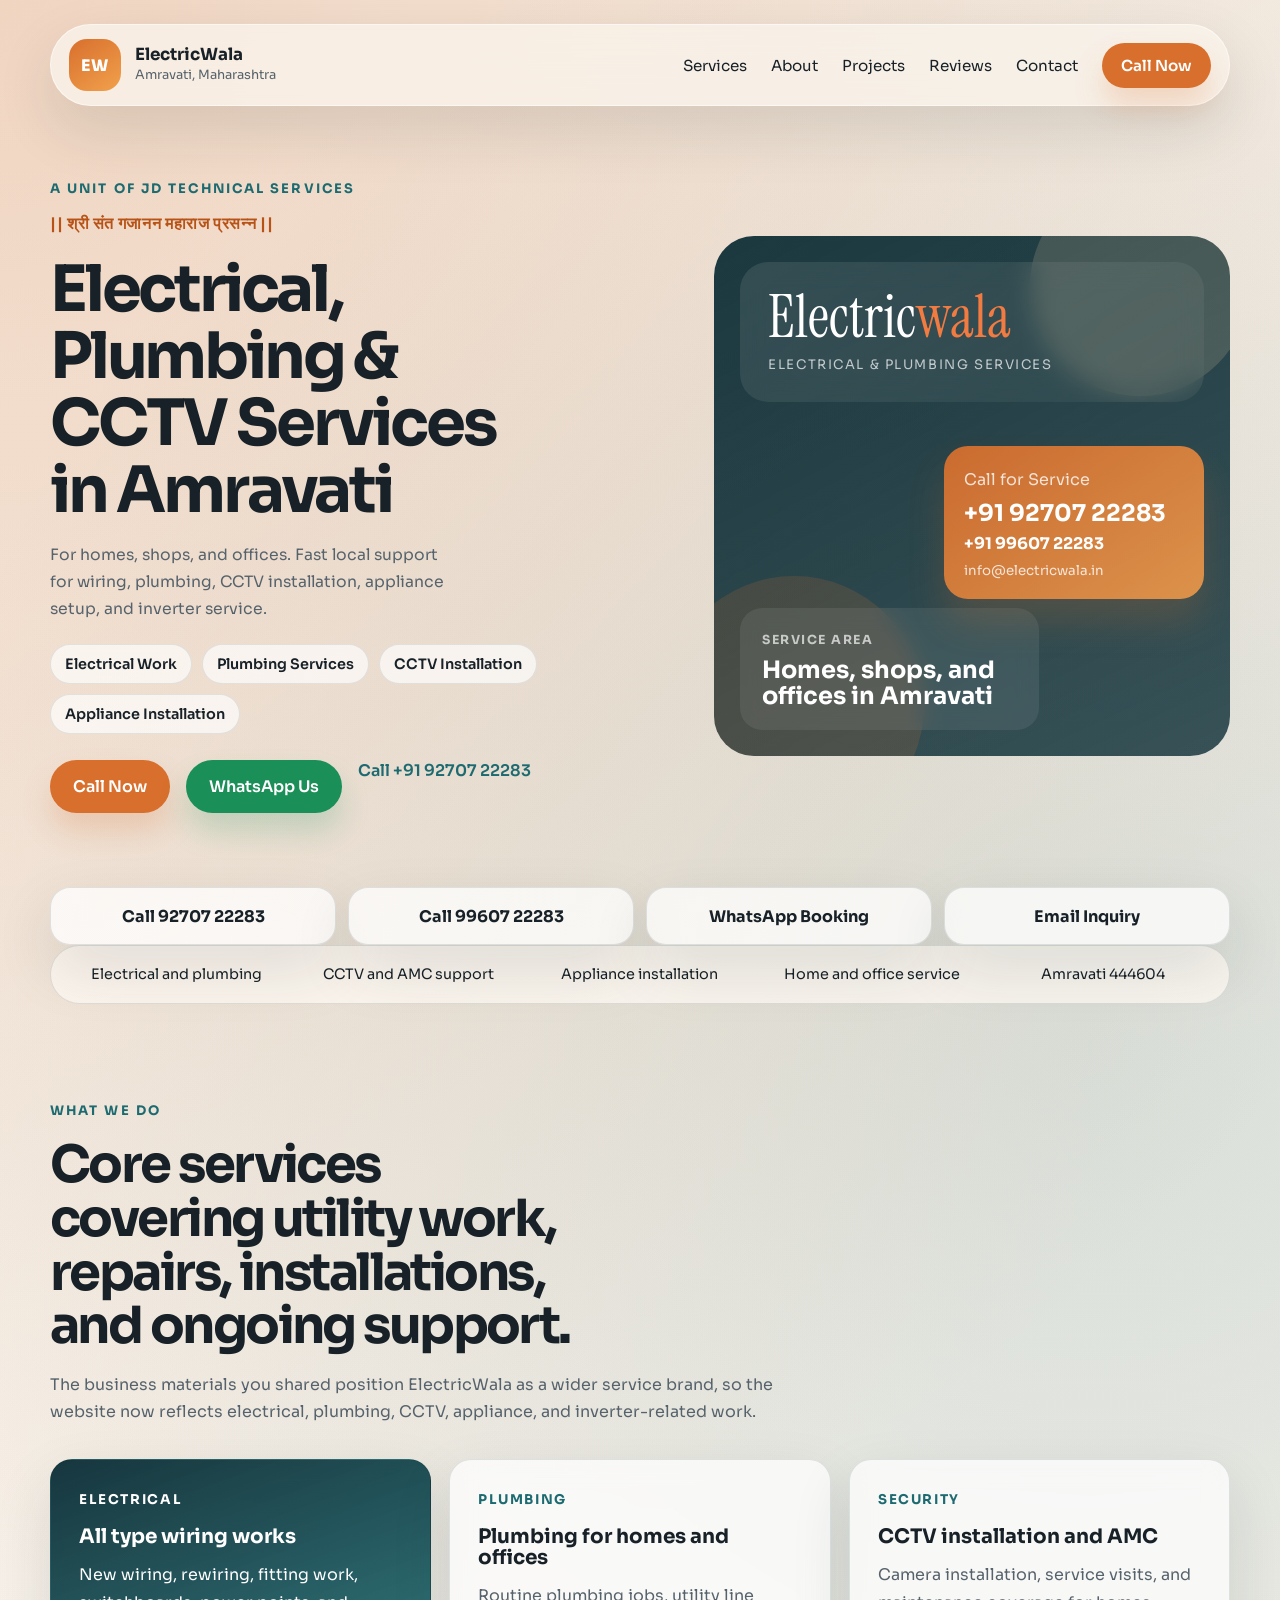
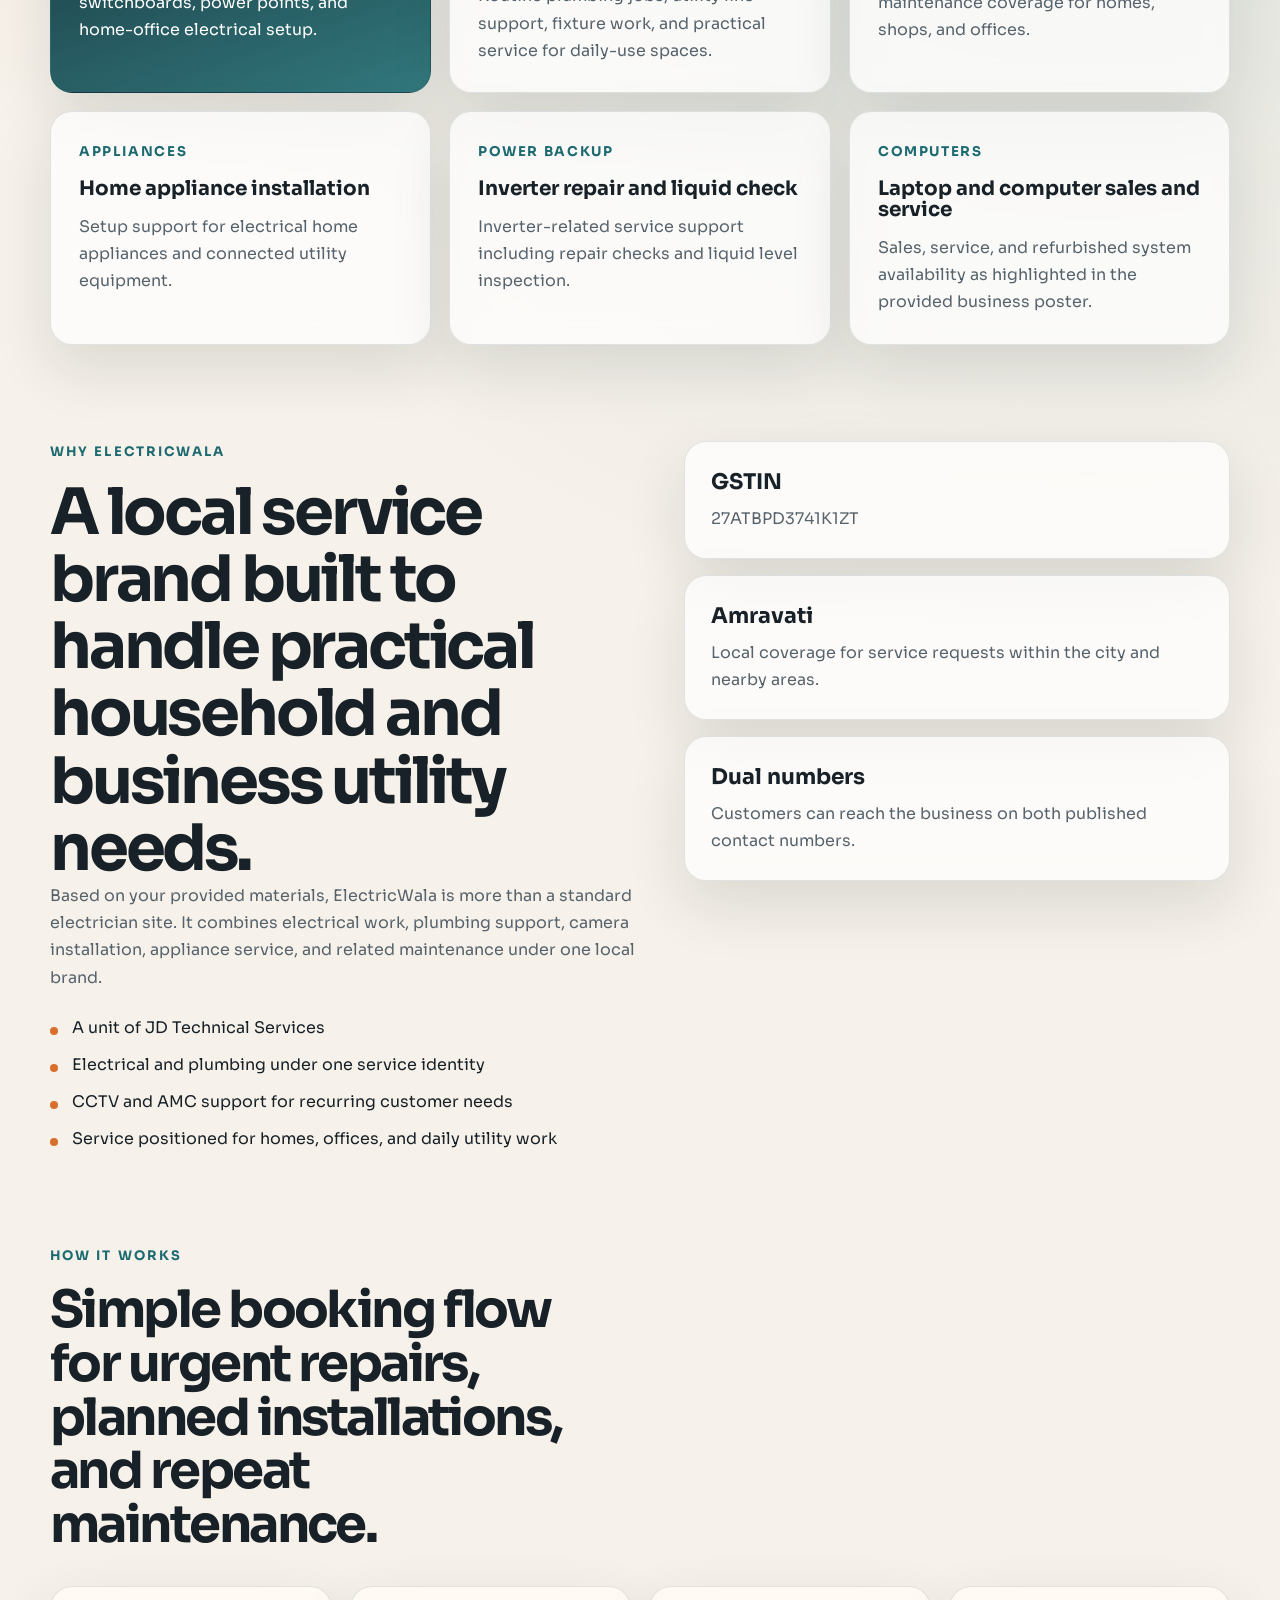
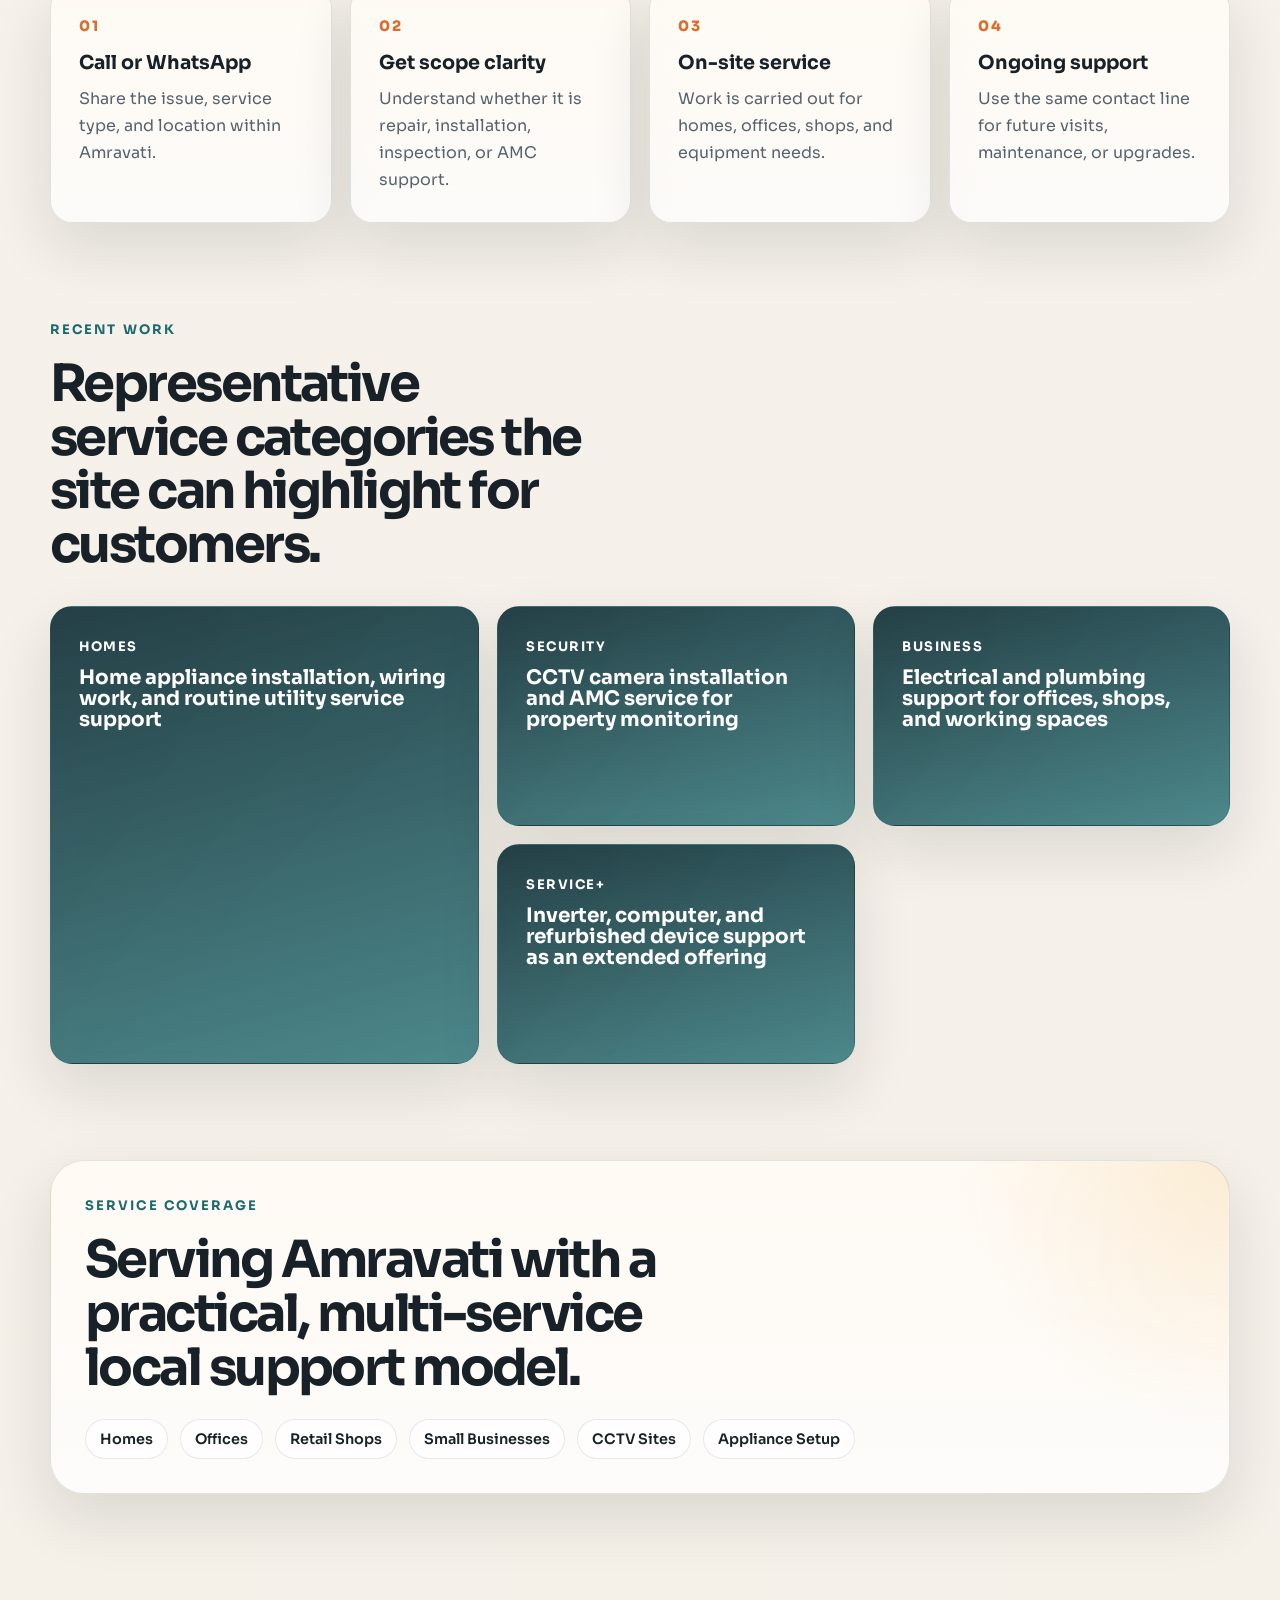
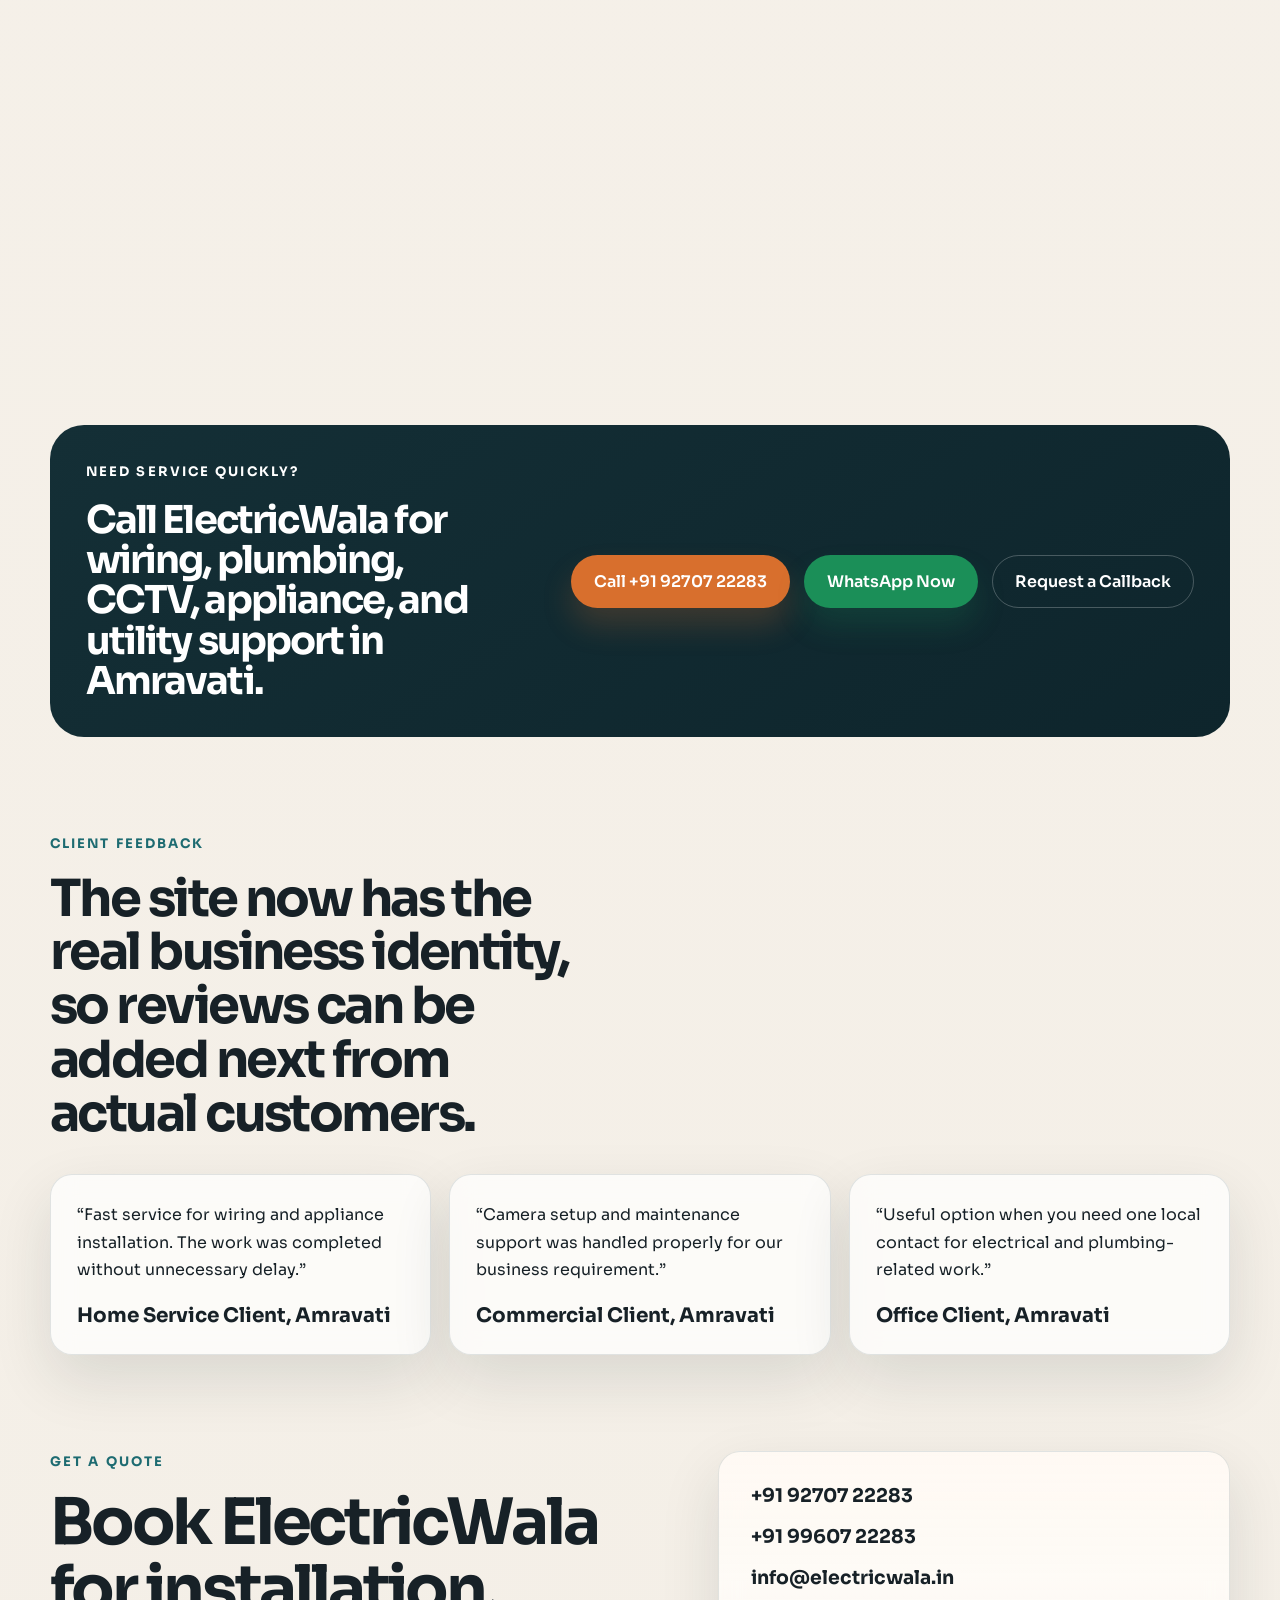
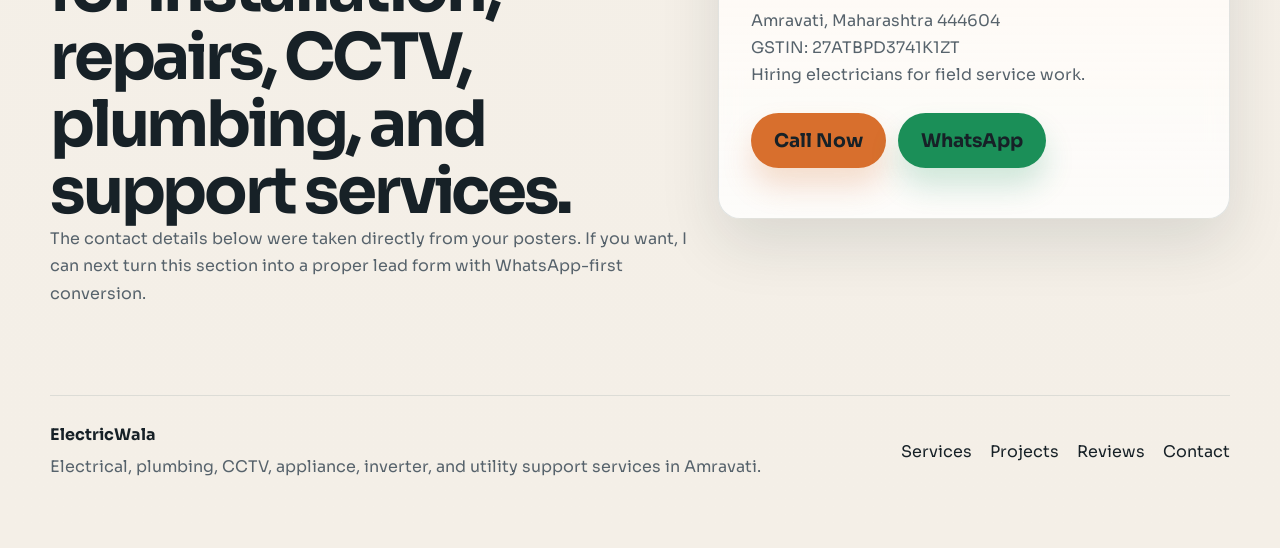
<file: index.html>
<!DOCTYPE html>
<html lang="en">
  <head>
    <meta charset="UTF-8" />
    <meta name="viewport" content="width=device-width, initial-scale=1.0" />
    <title>ElectricWala | Electrical & Plumbing Services in Amravati</title>
    <meta
      name="description"
      content="ElectricWala, a unit of JD Technical Services, offers electrical, plumbing, CCTV, appliance installation, inverter repair, and wiring services in Amravati, Maharashtra.eletric services neear me"
    />
    <link rel="preconnect" href="https://fonts.googleapis.com" />
    <link rel="preconnect" href="https://fonts.gstatic.com" crossorigin />
    <link
      href="https://fonts.googleapis.com/css2?family=Instrument+Serif:ital@0;1&family=Sora:wght@300;400;500;600;700;800&display=swap"
      rel="stylesheet"
    />
    <link rel="stylesheet" href="styles.css" />
  </head>
  <body>
    <div class="site-shell">
      <header class="topbar">
        <div class="brand-lockup">
          <div class="brand-mark">EW</div>
          <div>
            <a class="brand-name" href="#home">ElectricWala</a>
            <p class="brand-subtitle">Amravati, Maharashtra</p>
          </div>
        </div>

        <button class="menu-toggle" type="button" aria-expanded="false" aria-label="Open menu">
          <span></span>
          <span></span>
        </button>

        <nav class="nav-panel">
          <a href="#services">Services</a>
          <a href="#about">About</a>
          <a href="#projects">Projects</a>
          <a href="#reviews">Reviews</a>
          <a href="#contact">Contact</a>
          <a class="button button-small" href="tel:+919270722283">Call Now</a>
        </nav>
      </header>

      <main>
        <section class="hero" id="home">
          <div class="hero-copy">
            <p class="eyebrow">A Unit of JD Technical Services</p>
            <p class="hero-blessing">|| श्री संत गजानन महाराज प्रसन्न ||</p>
            <h1>Electrical, Plumbing & CCTV Services in Amravati</h1>
            <p class="hero-text">
              For homes, shops, and offices. Fast local support for wiring, plumbing, CCTV
              installation, appliance setup, and inverter service.
            </p>

            <div class="hero-clarity-list" aria-label="Main services">
              <span>Electrical Work</span>
              <span>Plumbing Services</span>
              <span>CCTV Installation</span>
              <span>Appliance Installation</span>
            </div>

            <div class="hero-actions">
              <a class="button" href="tel:+919270722283">Call Now</a>
              <a class="button button-whatsapp" href="https://wa.me/919270722283" target="_blank" rel="noreferrer">WhatsApp Us</a>
              <a class="link-arrow" href="tel:+919270722283">Call +91 92707 22283</a>
            </div>
          </div>

          <div class="hero-visual">
            <div class="hero-brand-panel hero-brand-panel-main">
              <p>Electric<span>wala</span></p>
              <small>Electrical & Plumbing Services</small>
            </div>
            <div class="hero-service-badge">
              <span>Service Area</span>
              <strong>Homes, shops, and offices in Amravati</strong>
            </div>
            <div class="hero-contact-card">
              <p>Call for Service</p>
              <strong>+91 92707 22283</strong>
              <span>+91 99607 22283</span>
              <small>info@electricwala.in</small>
            </div>
          </div>
        </section>

        <section class="quick-contact-bar" aria-label="Primary contact actions">
          <a href="tel:+919270722283">Call 92707 22283</a>
          <a href="tel:+919960722283">Call 99607 22283</a>
          <a href="https://wa.me/919270722283" target="_blank" rel="noreferrer">WhatsApp Booking</a>
          <a href="mailto:info@electricwala.in">Email Inquiry</a>
        </section>

        <section class="trust-strip">
          <p>Electrical and plumbing</p>
          <p>CCTV and AMC support</p>
          <p>Appliance installation</p>
          <p>Home and office service</p>
          <p>Amravati 444604</p>
        </section>

        <section class="section" id="services">
          <div class="section-heading">
            <p class="eyebrow">What We Do</p>
            <h2>Core services covering utility work, repairs, installations, and ongoing support.</h2>
            <p>
              The business materials you shared position ElectricWala as a wider service brand, so the
              website now reflects electrical, plumbing, CCTV, appliance, and inverter-related work.
            </p>
          </div>

          <div class="service-grid">
            <article class="service-card featured">
              <span class="service-tag">Electrical</span>
              <h3>All type wiring works</h3>
              <p>New wiring, rewiring, fitting work, switchboards, power points, and home-office electrical setup.</p>
            </article>
            <article class="service-card">
              <span class="service-tag">Plumbing</span>
              <h3>Plumbing for homes and offices</h3>
              <p>Routine plumbing jobs, utility line support, fixture work, and practical service for daily-use spaces.</p>
            </article>
            <article class="service-card">
              <span class="service-tag">Security</span>
              <h3>CCTV installation and AMC</h3>
              <p>Camera installation, service visits, and maintenance coverage for homes, shops, and offices.</p>
            </article>
            <article class="service-card">
              <span class="service-tag">Appliances</span>
              <h3>Home appliance installation</h3>
              <p>Setup support for electrical home appliances and connected utility equipment.</p>
            </article>
            <article class="service-card">
              <span class="service-tag">Power Backup</span>
              <h3>Inverter repair and liquid check</h3>
              <p>Inverter-related service support including repair checks and liquid level inspection.</p>
            </article>
            <article class="service-card">
              <span class="service-tag">Computers</span>
              <h3>Laptop and computer sales and service</h3>
              <p>Sales, service, and refurbished system availability as highlighted in the provided business poster.</p>
            </article>
          </div>
        </section>

        <section class="section split-section" id="about">
          <div class="split-copy">
            <p class="eyebrow">Why ElectricWala</p>
            <h2>A local service brand built to handle practical household and business utility needs.</h2>
            <p>
              Based on your provided materials, ElectricWala is more than a standard electrician site.
              It combines electrical work, plumbing support, camera installation, appliance service,
              and related maintenance under one local brand.
            </p>
            <ul class="feature-list">
              <li>A unit of JD Technical Services</li>
              <li>Electrical and plumbing under one service identity</li>
              <li>CCTV and AMC support for recurring customer needs</li>
              <li>Service positioned for homes, offices, and daily utility work</li>
            </ul>
          </div>

          <div class="info-stack">
            <article>
              <strong>GSTIN</strong>
              <p>27ATBPD3741K1ZT</p>
            </article>
            <article>
              <strong>Amravati</strong>
              <p>Local coverage for service requests within the city and nearby areas.</p>
            </article>
            <article>
              <strong>Dual numbers</strong>
              <p>Customers can reach the business on both published contact numbers.</p>
            </article>
          </div>
        </section>

        <section class="section process-section">
          <div class="section-heading">
            <p class="eyebrow">How It Works</p>
            <h2>Simple booking flow for urgent repairs, planned installations, and repeat maintenance.</h2>
          </div>

          <div class="process-grid">
            <article class="process-card">
              <span>01</span>
              <h3>Call or WhatsApp</h3>
              <p>Share the issue, service type, and location within Amravati.</p>
            </article>
            <article class="process-card">
              <span>02</span>
              <h3>Get scope clarity</h3>
              <p>Understand whether it is repair, installation, inspection, or AMC support.</p>
            </article>
            <article class="process-card">
              <span>03</span>
              <h3>On-site service</h3>
              <p>Work is carried out for homes, offices, shops, and equipment needs.</p>
            </article>
            <article class="process-card">
              <span>04</span>
              <h3>Ongoing support</h3>
              <p>Use the same contact line for future visits, maintenance, or upgrades.</p>
            </article>
          </div>
        </section>

        <section class="section projects-section" id="projects">
          <div class="section-heading">
            <p class="eyebrow">Recent Work</p>
            <h2>Representative service categories the site can highlight for customers.</h2>
          </div>

          <div class="project-grid">
            <article class="project-card project-large">
              <span>Homes</span>
              <h3>Home appliance installation, wiring work, and routine utility service support</h3>
            </article>
            <article class="project-card">
              <span>Security</span>
              <h3>CCTV camera installation and AMC service for property monitoring</h3>
            </article>
            <article class="project-card">
              <span>Business</span>
              <h3>Electrical and plumbing support for offices, shops, and working spaces</h3>
            </article>
            <article class="project-card">
              <span>Service+</span>
              <h3>Inverter, computer, and refurbished device support as an extended offering</h3>
            </article>
          </div>
        </section>

        <section class="section coverage-section">
          <div class="coverage-card">
            <p class="eyebrow">Service Coverage</p>
            <h2>Serving Amravati with a practical, multi-service local support model.</h2>
            <div class="coverage-list">
              <span>Homes</span>
              <span>Offices</span>
              <span>Retail Shops</span>
              <span>Small Businesses</span>
              <span>CCTV Sites</span>
              <span>Appliance Setup</span>
            </div>
          </div>
        </section>

        <section class="section hiring-section">
          <div class="hiring-card">
            <div>
              <p class="eyebrow">We Are Hiring</p>
              <h2>ElectricWala is hiring electricians for service work in Amravati.</h2>
              <p>
                If you are an experienced electrician looking for field work opportunities, contact
                ElectricWala directly on the published numbers.
              </p>
            </div>
            <div class="hiring-actions">
              <a class="button" href="tel:+919960722283">Call to Apply</a>
              <a class="button button-whatsapp" href="https://wa.me/919960722283" target="_blank" rel="noreferrer">WhatsApp Resume</a>
            </div>
          </div>
        </section>

        <section class="section emergency-panel">
          <div>
            <p class="eyebrow">Need service quickly?</p>
            <h2>Call ElectricWala for wiring, plumbing, CCTV, appliance, and utility support in Amravati.</h2>
          </div>
          <div class="emergency-actions">
            <a class="button" href="tel:+919270722283">Call +91 92707 22283</a>
            <a class="button button-whatsapp" href="https://wa.me/919270722283" target="_blank" rel="noreferrer">WhatsApp Now</a>
            <a class="button button-ghost" href="#contact">Request a Callback</a>
          </div>
        </section>

        <section class="section reviews-section" id="reviews">
          <div class="section-heading">
            <p class="eyebrow">Client Feedback</p>
            <h2>The site now has the real business identity, so reviews can be added next from actual customers.</h2>
          </div>

          <div class="review-grid">
            <article class="review-card">
              <p>
                “Fast service for wiring and appliance installation. The work was completed without unnecessary delay.”
              </p>
              <strong>Home Service Client, Amravati</strong>
            </article>
            <article class="review-card">
              <p>
                “Camera setup and maintenance support was handled properly for our business requirement.”
              </p>
              <strong>Commercial Client, Amravati</strong>
            </article>
            <article class="review-card">
              <p>
                “Useful option when you need one local contact for electrical and plumbing-related work.”
              </p>
              <strong>Office Client, Amravati</strong>
            </article>
          </div>
        </section>

        <section class="section contact-section" id="contact">
          <div class="contact-copy">
            <p class="eyebrow">Get a Quote</p>
            <h2>Book ElectricWala for installation, repairs, CCTV, plumbing, and support services.</h2>
            <p>
              The contact details below were taken directly from your posters. If you want, I can next
              turn this section into a proper lead form with WhatsApp-first conversion.
            </p>
          </div>

          <div class="contact-panel">
            <a href="tel:+919270722283">+91 92707 22283</a>
            <a href="tel:+919960722283">+91 99607 22283</a>
            <a href="mailto:info@electricwala.in">info@electricwala.in</a>
            <p>Amravati, Maharashtra 444604</p>
            <p>GSTIN: 27ATBPD3741K1ZT</p>
            <p>Hiring electricians for field service work.</p>
            <div class="contact-panel-actions">
              <a class="button" href="tel:+919270722283">Call Now</a>
              <a class="button button-whatsapp" href="https://wa.me/919270722283" target="_blank" rel="noreferrer">WhatsApp</a>
            </div>
          </div>
        </section>
      </main>

      <footer class="footer">
        <div>
          <strong>ElectricWala</strong>
          <p>Electrical, plumbing, CCTV, appliance, inverter, and utility support services in Amravati.</p>
        </div>
        <div class="footer-links">
          <a href="#services">Services</a>
          <a href="#projects">Projects</a>
          <a href="#reviews">Reviews</a>
          <a href="#contact">Contact</a>
        </div>
      </footer>
    </div>

    <script src="script.js"></script>
  </body>
</html>
</file>
<file: styles.css>
:root {
  --bg: #f4efe7;
  --surface: rgba(255, 255, 255, 0.72);
  --surface-strong: #fffaf4;
  --surface-deep: #12323a;
  --text: #172127;
  --muted: #57636c;
  --line: rgba(18, 50, 58, 0.12);
  --primary: #d86f2d;
  --primary-deep: #b85318;
  --secondary: #1d6b71;
  --highlight: #f6d8a8;
  --shadow: 0 24px 60px rgba(28, 39, 45, 0.12);
  --radius-lg: 32px;
  --radius-md: 22px;
  --radius-sm: 16px;
  --max-width: 1180px;
}

* {
  box-sizing: border-box;
}

html {
  scroll-behavior: smooth;
}

body {
  margin: 0;
  min-width: 320px;
  background:
    radial-gradient(circle at top left, rgba(216, 111, 45, 0.22), transparent 24%),
    radial-gradient(circle at 85% 15%, rgba(29, 107, 113, 0.14), transparent 20%),
    linear-gradient(180deg, #f7f2eb 0%, #f4efe7 100%);
  color: var(--text);
  font-family: "Sora", sans-serif;
}

body.menu-open {
  overflow: hidden;
}

a {
  color: inherit;
  text-decoration: none;
}

p {
  margin: 0;
  line-height: 1.7;
  color: var(--muted);
}

h1,
h2,
h3 {
  margin: 0;
  line-height: 1.05;
}

.site-shell {
  width: min(calc(100% - 32px), var(--max-width));
  margin: 0 auto;
  padding: 24px 0 56px;
}

.topbar {
  position: sticky;
  top: 16px;
  z-index: 20;
  display: flex;
  align-items: center;
  justify-content: space-between;
  gap: 24px;
  padding: 14px 18px;
  border: 1px solid rgba(255, 255, 255, 0.52);
  border-radius: 999px;
  background: rgba(250, 244, 236, 0.74);
  backdrop-filter: blur(18px);
  box-shadow: var(--shadow);
}

.brand-lockup {
  display: flex;
  align-items: center;
  gap: 14px;
}

.brand-mark {
  display: grid;
  place-items: center;
  width: 52px;
  height: 52px;
  border-radius: 18px;
  background: linear-gradient(145deg, var(--primary), #f1a14c);
  color: white;
  font-weight: 800;
  letter-spacing: 0.08em;
}

.brand-name {
  display: inline-block;
  font-size: 1.05rem;
  font-weight: 700;
}

.brand-subtitle {
  font-size: 0.8rem;
  color: var(--muted);
}

.nav-panel {
  display: flex;
  align-items: center;
  gap: 24px;
  font-size: 0.95rem;
}

.menu-toggle {
  display: none;
  border: 0;
  padding: 0;
  background: transparent;
}

.menu-toggle span {
  display: block;
  width: 24px;
  height: 2px;
  margin: 5px 0;
  background: var(--text);
  transition: transform 180ms ease, opacity 180ms ease;
}

.button {
  display: inline-flex;
  align-items: center;
  justify-content: center;
  gap: 10px;
  padding: 15px 22px;
  border: 1px solid transparent;
  border-radius: 999px;
  background: var(--primary);
  color: white;
  font-weight: 600;
  box-shadow: 0 18px 30px rgba(216, 111, 45, 0.22);
  transition: transform 180ms ease, background 180ms ease, box-shadow 180ms ease;
}

.button:hover,
.button:focus-visible {
  background: var(--primary-deep);
  transform: translateY(-2px);
  box-shadow: 0 22px 36px rgba(184, 83, 24, 0.25);
}

.button-small {
  padding: 12px 18px;
}

.button-ghost {
  border-color: rgba(255, 255, 255, 0.24);
  background: transparent;
  color: white;
  box-shadow: none;
}

.button-ghost:hover,
.button-ghost:focus-visible {
  background: rgba(255, 255, 255, 0.08);
}

.button-whatsapp {
  background: #1b8f58;
  box-shadow: 0 18px 30px rgba(27, 143, 88, 0.2);
}

.button-whatsapp:hover,
.button-whatsapp:focus-visible {
  background: #167247;
  box-shadow: 0 22px 36px rgba(22, 114, 71, 0.24);
}

.link-arrow {
  font-weight: 600;
  color: var(--secondary);
}

.hero {
  display: grid;
  grid-template-columns: 1.1fr 0.9fr;
  gap: 34px;
  padding: 72px 0 56px;
  align-items: center;
}

.eyebrow {
  margin-bottom: 16px;
  color: var(--secondary);
  font-size: 0.82rem;
  font-weight: 700;
  letter-spacing: 0.16em;
  text-transform: uppercase;
}

.hero h1,
.section h2 {
  font-size: clamp(2.8rem, 5vw, 5.3rem);
  letter-spacing: -0.05em;
}

.hero h1 {
  max-width: 10ch;
  font-size: clamp(2.7rem, 5vw, 4.8rem);
  text-wrap: balance;
}

.hero-text {
  max-width: 34ch;
  margin-top: 18px;
  font-size: 0.98rem;
  text-wrap: pretty;
}

.hero-blessing {
  margin-top: -6px;
  margin-bottom: 18px;
  color: var(--primary-deep);
  font-weight: 700;
  letter-spacing: 0.04em;
}

.hero-actions {
  display: flex;
  flex-wrap: wrap;
  gap: 16px;
  margin-top: 26px;
}

.hero-clarity-list {
  display: flex;
  flex-wrap: wrap;
  gap: 10px;
  margin-top: 22px;
}

.hero-clarity-list span,
.coverage-list span {
  display: inline-flex;
  align-items: center;
  padding: 10px 14px;
  border: 1px solid rgba(18, 50, 58, 0.1);
  border-radius: 999px;
  background: rgba(255, 255, 255, 0.66);
  color: var(--text);
  font-size: 0.9rem;
  font-weight: 600;
}

.service-card,
.review-card,
.contact-panel,
.info-stack article,
.project-card,
.process-card,
.quick-contact-bar a,
.coverage-card,
.hiring-card {
  box-shadow: var(--shadow);
}

.service-card,
.review-card,
.contact-panel,
.info-stack article,
.project-card {
  border: 1px solid var(--line);
  border-radius: var(--radius-md);
  background: var(--surface);
  backdrop-filter: blur(12px);
}
.info-stack strong {
  display: block;
  margin-bottom: 10px;
  color: var(--text);
  font-size: 1.35rem;
}

.hero-visual {
  position: relative;
  min-height: 520px;
  padding: 26px;
  border-radius: 40px;
  background:
    linear-gradient(155deg, rgba(18, 50, 58, 0.96), rgba(18, 50, 58, 0.82)),
    linear-gradient(135deg, rgba(216, 111, 45, 0.18), transparent 60%);
  overflow: hidden;
}

.hero-visual::before,
.hero-visual::after {
  content: "";
  position: absolute;
  border-radius: 50%;
}

.hero-visual::before {
  top: -60px;
  right: -20px;
  width: 220px;
  height: 220px;
  background: rgba(246, 216, 168, 0.16);
}

.hero-visual::after {
  bottom: -80px;
  left: -50px;
  width: 260px;
  height: 260px;
  background: rgba(216, 111, 45, 0.16);
}

.hero-brand-panel {
  position: relative;
  z-index: 1;
  padding: 28px 28px;
  border-radius: 28px;
  background: linear-gradient(145deg, rgba(255, 255, 255, 0.1), rgba(255, 255, 255, 0.04));
  backdrop-filter: blur(12px);
}

.hero-brand-panel p {
  color: white;
  font-size: clamp(2.5rem, 4.6vw, 4.3rem);
  font-family: "Instrument Serif", serif;
  line-height: 0.95;
}

.hero-brand-panel span {
  color: #f27b42;
}

.hero-brand-panel small {
  display: inline-block;
  margin-top: 10px;
  color: rgba(255, 255, 255, 0.7);
  font-size: 0.82rem;
  letter-spacing: 0.12em;
  text-transform: uppercase;
}

.hero-brand-panel-main {
  width: min(100%, 520px);
}

.hero-service-badge {
  position: absolute;
  left: 26px;
  bottom: 26px;
  z-index: 1;
  width: min(58%, 320px);
  padding: 20px 22px;
  border-radius: 22px;
  background: rgba(255, 255, 255, 0.08);
  backdrop-filter: blur(10px);
  color: white;
}

.hero-service-badge span {
  display: inline-block;
  margin-bottom: 10px;
  color: rgba(255, 255, 255, 0.68);
  font-size: 0.78rem;
  font-weight: 700;
  letter-spacing: 0.12em;
  text-transform: uppercase;
}

.hero-service-badge strong {
  display: block;
  font-size: 1.5rem;
  line-height: 1.08;
}

.hero-contact-card {
  position: absolute;
  right: 26px;
  top: 210px;
  z-index: 1;
  display: grid;
  gap: 8px;
  width: 260px;
  padding: 20px;
  border-radius: 24px;
  background: linear-gradient(145deg, rgba(216, 111, 45, 0.92), rgba(235, 152, 75, 0.92));
  color: white;
  box-shadow: 0 24px 36px rgba(216, 111, 45, 0.2);
}

.hero-contact-card p,
.hero-contact-card small {
  color: rgba(255, 255, 255, 0.8);
}

.hero-contact-card strong {
  font-size: 1.45rem;
  line-height: 1.05;
}

.hero-contact-card span {
  font-size: 1rem;
  font-weight: 700;
}

.trust-strip {
  display: grid;
  grid-template-columns: repeat(5, 1fr);
  gap: 12px;
  padding: 16px;
  border: 1px solid var(--line);
  border-radius: 999px;
  background: rgba(255, 250, 244, 0.76);
}

.trust-strip p {
  text-align: center;
  font-size: 0.9rem;
  color: var(--text);
}

.quick-contact-bar {
  display: grid;
  grid-template-columns: repeat(4, 1fr);
  gap: 12px;
  margin-top: 18px;
}

.quick-contact-bar a {
  display: flex;
  align-items: center;
  justify-content: center;
  min-height: 58px;
  padding: 14px 18px;
  border: 1px solid var(--line);
  border-radius: 20px;
  background: rgba(255, 255, 255, 0.74);
  font-weight: 700;
  text-align: center;
}

.section {
  padding: 96px 0 0;
}

.section-heading {
  max-width: 840px;
}

.section-heading h2 {
  max-width: 14ch;
  font-size: clamp(2.1rem, 4vw, 4.2rem);
}

.section-heading p:last-child {
  margin-top: 18px;
  max-width: 64ch;
}

.service-grid,
.project-grid,
.review-grid,
.process-grid {
  display: grid;
  gap: 18px;
  margin-top: 34px;
}

.service-grid {
  grid-template-columns: repeat(3, 1fr);
}

.service-card {
  padding: 28px;
}

.service-card.featured {
  background: linear-gradient(160deg, rgba(18, 50, 58, 0.98), rgba(29, 107, 113, 0.9));
}

.service-card.featured h3,
.service-card.featured p,
.service-card.featured .service-tag {
  color: white;
}

.service-tag {
  display: inline-flex;
  margin-bottom: 18px;
  color: var(--secondary);
  font-size: 0.84rem;
  font-weight: 700;
  text-transform: uppercase;
  letter-spacing: 0.12em;
}

.service-card h3,
.project-card h3,
.review-card strong {
  font-size: 1.25rem;
  color: var(--text);
}

.service-card p {
  margin-top: 14px;
}

.split-section {
  display: grid;
  grid-template-columns: 1fr 0.9fr;
  gap: 28px;
  align-items: start;
}

.feature-list {
  margin: 26px 0 0;
  padding: 0;
  list-style: none;
}

.feature-list li {
  position: relative;
  margin-top: 16px;
  padding-left: 22px;
  color: var(--text);
}

.feature-list li::before {
  content: "";
  position: absolute;
  left: 0;
  top: 10px;
  width: 8px;
  height: 8px;
  border-radius: 50%;
  background: var(--primary);
}

.info-stack {
  display: grid;
  gap: 16px;
}

.process-grid {
  grid-template-columns: repeat(4, 1fr);
}

.process-card {
  padding: 28px;
  border: 1px solid var(--line);
  border-radius: var(--radius-md);
  background: linear-gradient(180deg, rgba(255, 250, 244, 0.92), rgba(255, 255, 255, 0.72));
}

.process-card span {
  display: inline-block;
  margin-bottom: 18px;
  color: var(--primary);
  font-size: 0.9rem;
  font-weight: 800;
  letter-spacing: 0.14em;
}

.process-card h3 {
  color: var(--text);
  font-size: 1.2rem;
}

.process-card p {
  margin-top: 12px;
}

.info-stack article {
  padding: 26px;
}

.project-grid {
  grid-template-columns: 1.2fr 1fr 1fr;
}

.project-card {
  min-height: 220px;
  padding: 28px;
  background:
    linear-gradient(165deg, rgba(18, 50, 58, 0.92), rgba(29, 107, 113, 0.78)),
    linear-gradient(135deg, rgba(216, 111, 45, 0.16), transparent 60%);
}

.project-card span,
.project-card h3 {
  color: white;
}

.project-card span {
  display: inline-block;
  margin-bottom: 12px;
  font-size: 0.82rem;
  font-weight: 700;
  letter-spacing: 0.12em;
  text-transform: uppercase;
}

.project-large {
  grid-row: span 2;
  min-height: 458px;
}

.coverage-card {
  padding: 34px;
  border: 1px solid var(--line);
  border-radius: 34px;
  background:
    radial-gradient(circle at top right, rgba(246, 216, 168, 0.42), transparent 22%),
    linear-gradient(180deg, rgba(255, 250, 244, 0.95), rgba(255, 255, 255, 0.76));
}

.coverage-card h2 {
  max-width: 15ch;
  font-size: clamp(2rem, 4vw, 3.6rem);
}

.coverage-list {
  display: flex;
  flex-wrap: wrap;
  gap: 12px;
  margin-top: 24px;
}

.hiring-card {
  display: flex;
  align-items: center;
  justify-content: space-between;
  gap: 24px;
  padding: 34px;
  border: 1px solid rgba(216, 111, 45, 0.18);
  border-radius: 34px;
  background:
    radial-gradient(circle at top left, rgba(216, 111, 45, 0.2), transparent 28%),
    linear-gradient(140deg, rgba(255, 248, 239, 0.96), rgba(255, 255, 255, 0.8));
}

.hiring-card h2 {
  max-width: 14ch;
  font-size: clamp(2rem, 4vw, 3.4rem);
}

.hiring-card p:last-child {
  max-width: 58ch;
  margin-top: 16px;
}

.hiring-actions {
  display: flex;
  flex-wrap: wrap;
  gap: 12px;
}

.emergency-panel {
  display: flex;
  align-items: center;
  justify-content: space-between;
  gap: 24px;
  margin-top: 96px;
  padding: 36px;
  border-radius: 34px;
  background: linear-gradient(145deg, #142f36, #0e252c);
}

.emergency-panel h2,
.emergency-panel p {
  color: white;
}

.emergency-panel h2 {
  max-width: 14ch;
  font-size: clamp(2rem, 3vw, 3.2rem);
}

.emergency-actions {
  display: flex;
  flex-wrap: wrap;
  gap: 14px;
}

.review-grid {
  grid-template-columns: repeat(3, 1fr);
}

.review-card {
  padding: 26px;
}

.review-card p {
  color: var(--text);
}

.review-card strong {
  display: block;
  margin-top: 20px;
}

.contact-section {
  display: grid;
  grid-template-columns: 1fr 0.8fr;
  gap: 28px;
  align-items: start;
  padding-bottom: 24px;
}

.contact-panel {
  padding: 32px;
  background: linear-gradient(180deg, rgba(255, 250, 244, 0.94), rgba(255, 255, 255, 0.78));
}

.contact-panel a,
.contact-panel p {
  display: block;
}

.contact-panel a {
  margin-bottom: 18px;
  color: var(--text);
  font-size: 1.18rem;
  font-weight: 700;
}

.contact-panel-actions {
  display: flex;
  flex-wrap: wrap;
  gap: 12px;
  margin-top: 24px;
}

.footer {
  display: flex;
  align-items: center;
  justify-content: space-between;
  gap: 24px;
  padding: 28px 0 12px;
  border-top: 1px solid rgba(18, 50, 58, 0.1);
  margin-top: 64px;
}

.footer strong {
  display: inline-block;
  margin-bottom: 8px;
}

.footer-links {
  display: flex;
  flex-wrap: wrap;
  gap: 18px;
}

.reveal {
  opacity: 0;
  transform: translateY(24px);
  transition: opacity 500ms ease, transform 500ms ease;
}

.reveal.is-visible {
  opacity: 1;
  transform: translateY(0);
}

@media (max-width: 1080px) {
  .hero,
  .split-section,
  .contact-section,
  .project-grid,
  .review-grid,
  .service-grid,
  .process-grid,
  .quick-contact-bar {
    grid-template-columns: 1fr;
  }

  .hero-visual {
    min-height: 440px;
  }

  .hero-copy {
    max-width: 100%;
  }

  .project-large {
    grid-row: span 1;
    min-height: 260px;
  }

  .emergency-panel,
  .footer,
  .hiring-card {
    flex-direction: column;
    align-items: flex-start;
  }

  .trust-strip {
    grid-template-columns: repeat(2, 1fr);
    border-radius: 28px;
  }
}

@media (max-width: 820px) {
  .site-shell {
    width: min(calc(100% - 20px), var(--max-width));
    padding-top: 14px;
  }

  .topbar {
    top: 10px;
    flex-wrap: wrap;
    gap: 16px;
    padding: 16px 18px;
    border-radius: 28px;
  }

  .brand-mark {
    width: 44px;
    height: 44px;
    border-radius: 14px;
    font-size: 0.95rem;
  }

  .brand-name {
    font-size: 0.95rem;
  }

  .brand-subtitle {
    font-size: 0.72rem;
  }

  .menu-toggle {
    display: block;
    margin-left: auto;
  }

  .nav-panel {
    display: none;
    width: 100%;
    flex-direction: column;
    align-items: flex-start;
    gap: 18px;
    padding-top: 8px;
  }

  .menu-open .nav-panel {
    display: flex;
  }

  .menu-open .menu-toggle span:first-child {
    transform: translateY(7px) rotate(45deg);
  }

  .menu-open .menu-toggle span:last-child {
    transform: translateY(-7px) rotate(-45deg);
  }

  .hero {
    padding-top: 36px;
    gap: 12px;
  }

  .hero h1,
  .section-heading h2,
  .section h2 {
    max-width: none;
    font-size: clamp(1.85rem, 8.8vw, 2.75rem);
    letter-spacing: -0.04em;
    line-height: 0.98;
  }

  .hero-text {
    max-width: 26ch;
    margin-top: 14px;
    font-size: 0.92rem;
    line-height: 1.55;
  }

  .eyebrow {
    margin-bottom: 12px;
    font-size: 0.72rem;
    letter-spacing: 0.13em;
  }

  .hero-blessing {
    margin-bottom: 14px;
    font-size: 0.9rem;
  }

  .hero-clarity-list {
    display: none;
  }

  .hero-actions {
    gap: 12px;
    margin-top: 20px;
  }

  .hero-actions .button,
  .hero-actions .link-arrow {
    width: 100%;
    justify-content: center;
  }

  .hero-actions .button {
    min-height: 56px;
  }

  .hero-actions .link-arrow {
    font-size: 0.95rem;
  }

  .trust-strip {
    grid-template-columns: 1fr;
  }

  .hero-visual,
  .quick-contact-bar {
    display: none;
  }

  .hero-contact-card {
    position: relative;
    right: auto;
    top: auto;
    width: 100%;
    margin-top: 18px;
  }

  .hero-service-badge {
    position: relative;
    left: auto;
    bottom: auto;
    width: 100%;
    margin-top: 18px;
  }

  .hero-brand-panel {
    margin-top: 18px;
  }

  .quick-contact-bar a {
    min-height: 52px;
    font-size: 0.92rem;
  }

  .section {
    padding-top: 72px;
  }
}

@media (prefers-reduced-motion: reduce) {
  html {
    scroll-behavior: auto;
  }

  *,
  *::before,
  *::after {
    animation: none !important;
    transition: none !important;
  }
}
</file>
